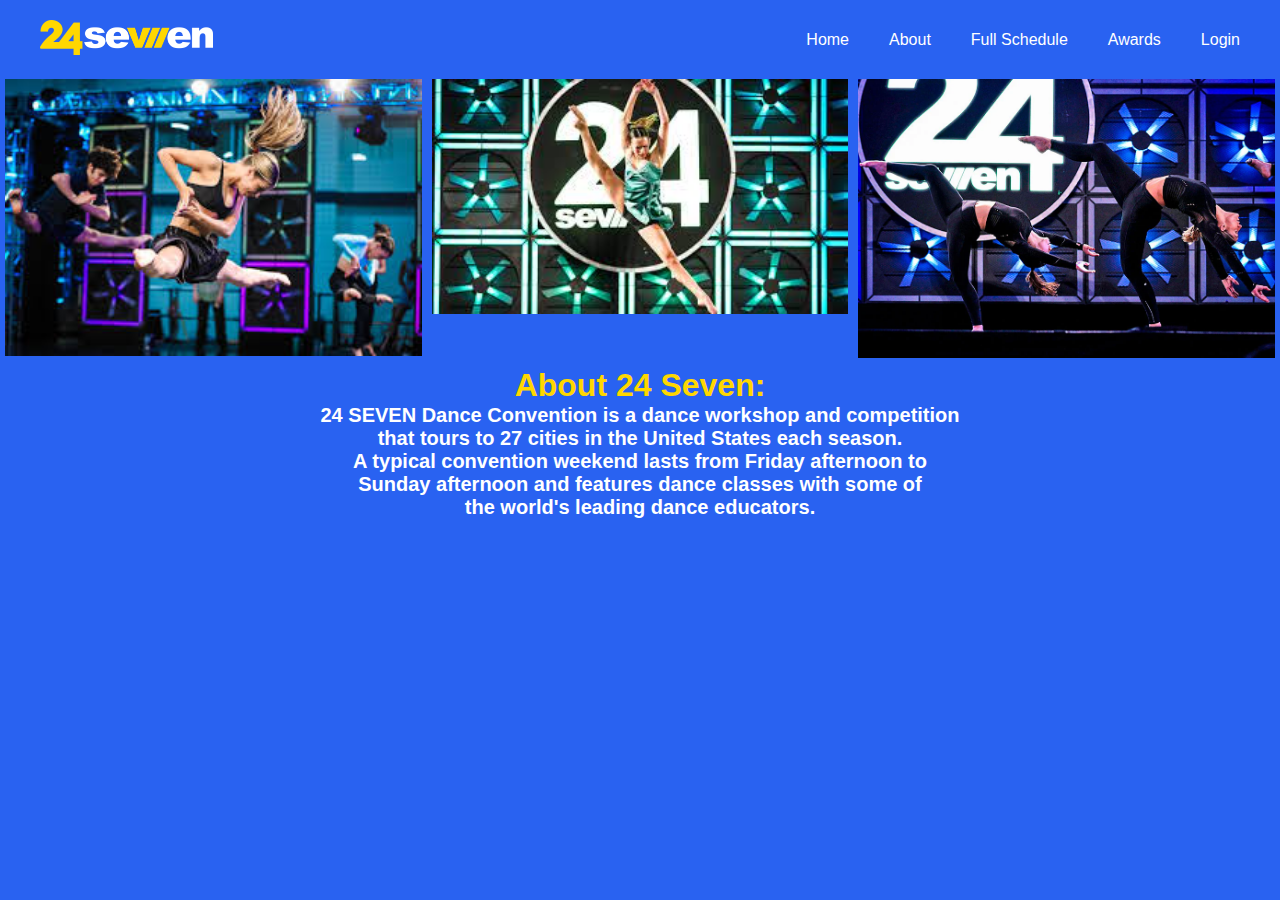
<file: about.html>
<!DOCTYPE html>

<html>
    <head>
        <title>About | Dance Competition Schedule </title>
        <link rel="stylesheet" href="style_about.css">
    </head>
    <body>
        <header>
            <nav class="navbar">
                <a href="home.html" class="logo"><img src="nav-logo.7716eb2.png" alt="24 Seven" id="logo" class="center"/></a>
                <ul class="nav-links">
                    <li><a href="home.html">Home</a></li>
                    <li><a href="#">About</a></li>
                    <li><a href="full_schedule.html">Full Schedule</a></li>
                    <li><a href="awards.html">Awards</a></li>
                    <li><a href="login.html">Login</a></li>
                </ul>
            </nav>
        </header>

        <h1>Padding</h1>
        <h1>Padding</h1>

        <div class="row">
            <div class="column">
              <img src="about_2.jpg" alt="Snow" style="width:100%">
            </div>
            <div class="column">
              <img src="about_1.jpg" alt="Forest" style="width:100%">
            </div>
            <div class="column">
              <img src="about_4.webp" alt="Mountains" style="width:100%">
            </div>
        </div>
        
        <div class="text">
            <h1>About 24 Seven:</h1>
            <p>24 SEVEN Dance Convention is a dance workshop and competition<br>
                that tours to 27 cities in the United States each season. <br>
                A typical convention weekend lasts from Friday afternoon to <br>
                Sunday afternoon and features dance classes with some of <br>
                the world's leading dance educators.</p>
        </div>
        
    </body>
</html>
</file>
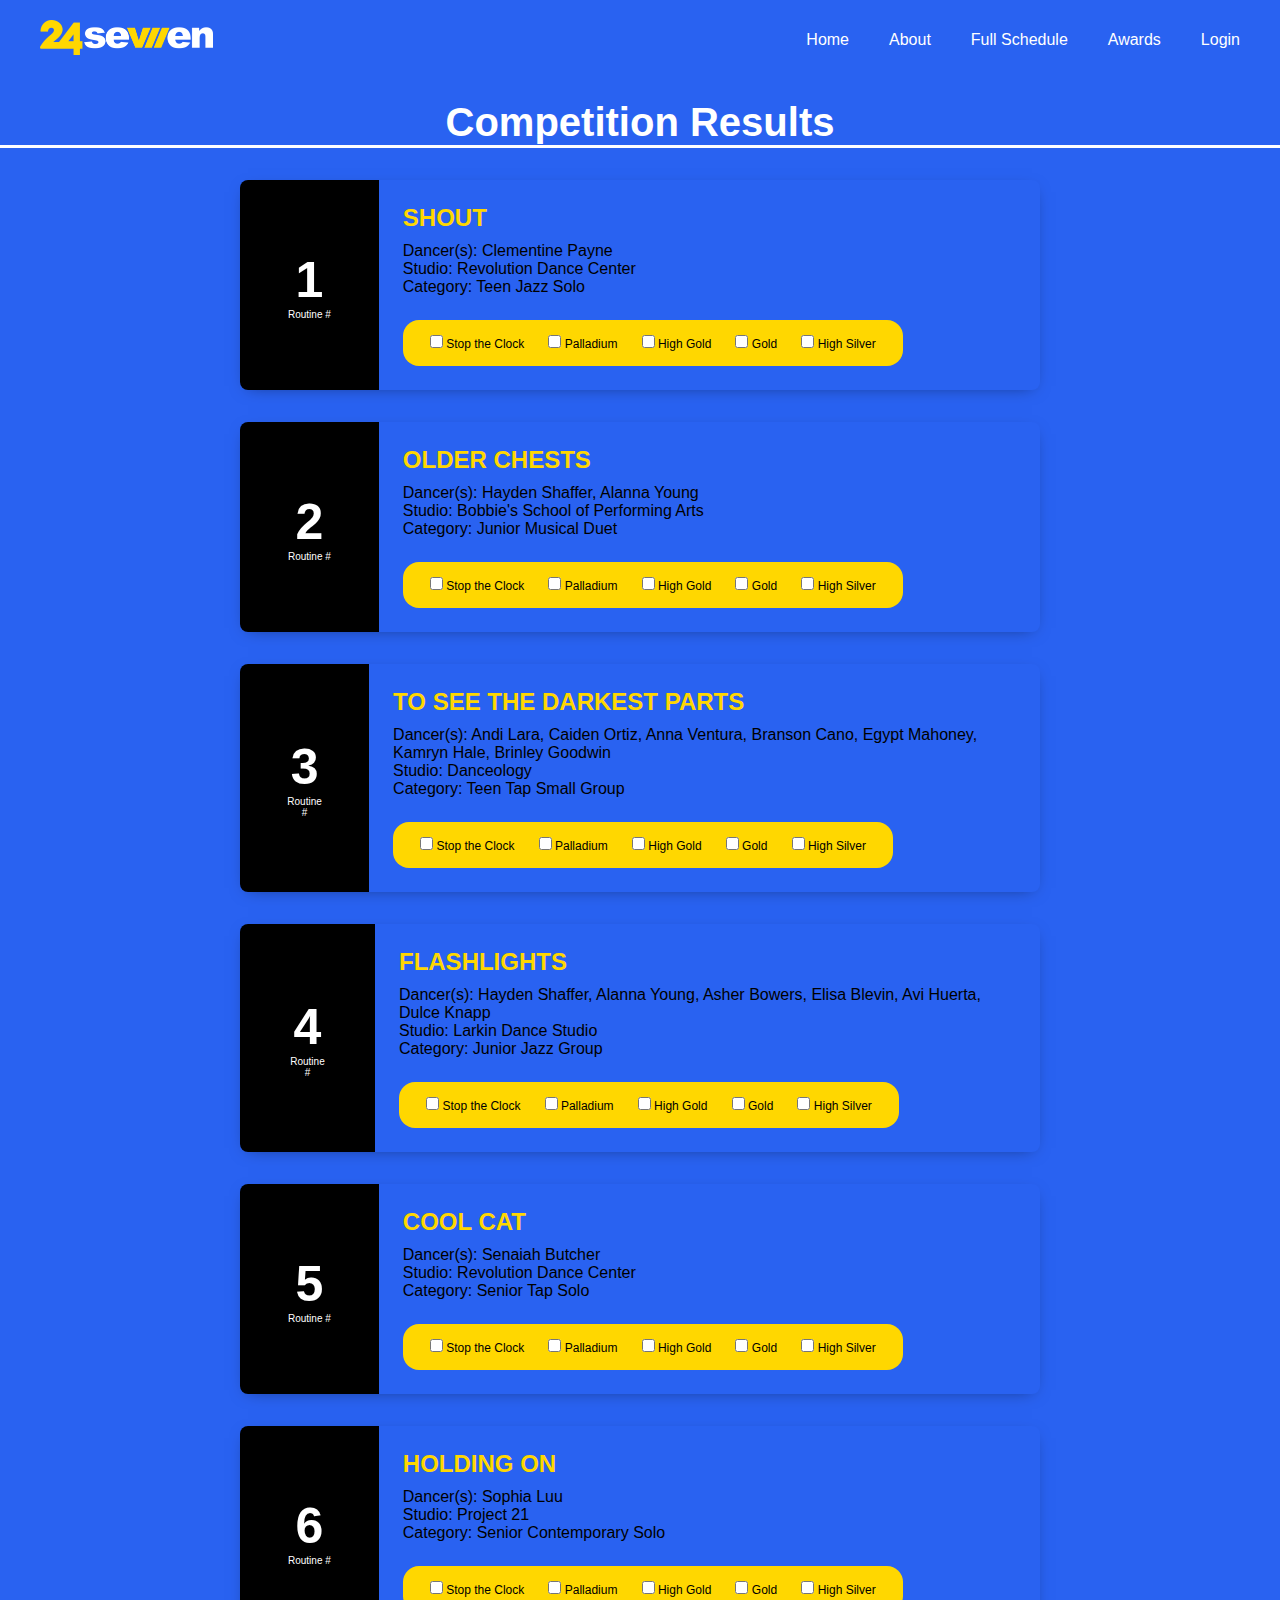
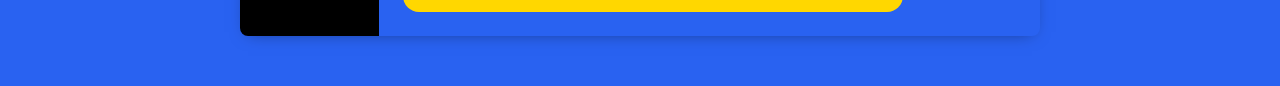
<file: awards.html>
<!DOCTYPE html>

<html>
    <head>
        <title>Awards | Dance Competition Schedule </title>
        <link rel="stylesheet" href="style_awards.css">
    </head>
    <body>
        <header>
            <nav class="navbar">
                <a href="home.html" class="logo"><img src="nav-logo.7716eb2.png" alt="24 Seven" id="logo" class="center"/></a>
                <ul class="nav-links">
                    <li><a href="home.html">Home</a></li>
                    <li><a href="about.html">About</a></li>
                    <li><a href="full_schedule.html">Full Schedule</a></li>
                    <li><a href="#">Awards</a></li>
                    <li><a href="login.html">Login</a></li>
                </ul>
            </nav>
        </header>

        <h1 id="title">Competition Results</h1>

        <div class="schedule-container">
            <div class="schedule">
                <div class="schedule-left">
                    <div class="routine_details">
                        <div class="number"> 1 </div>
                        <div class="routine"> Routine # </div>
                    </div>
                </div>
                <div class="schedule-right">
                    <h3 class="routine-name">Shout</h3>
                    <div class="routine-details">
                        Dancer(s): Clementine Payne <br>
                        Studio: Revolution Dance Center <br>
                        Category: Teen Jazz Solo <br>
                    </div>
                    <div class="schedule-timing">
                        <label id="award_pick"><input type="checkbox"> Stop the Clock  </label>
                        <label id="award_pick"><input type="checkbox"> Palladium  </label>
                        <label id="award_pick"><input type="checkbox"> High Gold  </label>
                        <label id="award_pick"><input type="checkbox"> Gold  </label>
                        <label id="award_pick"><input type="checkbox"> High Silver  </label>
                    </div>
                </div>
            </div>

            <div class="schedule">
                <div class="schedule-left">
                    <div class="routine_details">
                        <div class="number"> 2 </div>
                        <div class="routine"> Routine # </div>
                    </div>
                </div>
                <div class="schedule-right">
                    <h3 class="routine-name">Older Chests</h3>
                    <div class="routine-details">
                        Dancer(s): Hayden Shaffer, Alanna Young <br>
                        Studio: Bobbie's School of Performing Arts <br>
                        Category: Junior Musical Duet <br>
                    </div>
                    <div class="schedule-timing">
                        <label id="award_pick"><input type="checkbox"> Stop the Clock  </label>
                        <label id="award_pick"><input type="checkbox"> Palladium  </label>
                        <label id="award_pick"><input type="checkbox"> High Gold  </label>
                        <label id="award_pick"><input type="checkbox"> Gold  </label>
                        <label id="award_pick"><input type="checkbox"> High Silver  </label>
                    </div>
                </div>
            </div>

            <div class="schedule">
                <div class="schedule-left">
                    <div class="routine_details">
                        <div class="number"> 3 </div>
                        <div class="routine"> Routine # </div>
                    </div>
                </div>
                <div class="schedule-right">
                    <h3 class="routine-name">To See The Darkest Parts</h3>
                    <div class="routine-details">
                        Dancer(s): Andi Lara, Caiden Ortiz, Anna Ventura, Branson Cano, Egypt Mahoney, Kamryn Hale, Brinley Goodwin <br>
                        Studio: Danceology <br>
                        Category: Teen Tap Small Group <br>
                    </div>
                    <div class="schedule-timing">
                        <label id="award_pick"><input type="checkbox"> Stop the Clock  </label>
                        <label id="award_pick"><input type="checkbox"> Palladium  </label>
                        <label id="award_pick"><input type="checkbox"> High Gold  </label>
                        <label id="award_pick"><input type="checkbox"> Gold  </label>
                        <label id="award_pick"><input type="checkbox"> High Silver  </label>
                    </div>
                </div>
            </div>

            <div class="schedule">
                <div class="schedule-left">
                    <div class="routine_details">
                        <div class="number"> 4 </div>
                        <div class="routine"> Routine # </div>
                    </div>
                </div>
                <div class="schedule-right">
                    <h3 class="routine-name">Flashlights</h3>
                    <div class="routine-details">
                        Dancer(s): Hayden Shaffer, Alanna Young, Asher Bowers, Elisa Blevin, Avi Huerta, Dulce Knapp<br>
                        Studio: Larkin Dance Studio <br>
                        Category: Junior Jazz Group <br>
                    </div>
                    <div class="schedule-timing">
                        <label id="award_pick"><input type="checkbox"> Stop the Clock  </label>
                        <label id="award_pick"><input type="checkbox"> Palladium  </label>
                        <label id="award_pick"><input type="checkbox"> High Gold  </label>
                        <label id="award_pick"><input type="checkbox"> Gold  </label>
                        <label id="award_pick"><input type="checkbox"> High Silver  </label>
                    </div>
                </div>
            </div>
        

            <div class="schedule">
                <div class="schedule-left">
                    <div class="routine_details">
                        <div class="number"> 5 </div>
                        <div class="routine"> Routine # </div>
                    </div>
                </div>
                <div class="schedule-right">
                    <h3 class="routine-name">Cool Cat</h3>
                    <div class="routine-details">
                        Dancer(s): Senaiah Butcher <br>
                        Studio: Revolution Dance Center <br>
                        Category: Senior Tap Solo <br>
                    </div>
                    <div class="schedule-timing">
                        <label id="award_pick"><input type="checkbox"> Stop the Clock  </label>
                        <label id="award_pick"><input type="checkbox"> Palladium  </label>
                        <label id="award_pick"><input type="checkbox"> High Gold  </label>
                        <label id="award_pick"><input type="checkbox"> Gold  </label>
                        <label id="award_pick"><input type="checkbox"> High Silver  </label>
                    </div>
                </div>
            </div>

            <div class="schedule">
                <div class="schedule-left">
                    <div class="routine_details">
                        <div class="number"> 6 </div>
                        <div class="routine"> Routine # </div>
                    </div>
                </div>
                <div class="schedule-right">
                    <h3 class="routine-name">Holding On</h3>
                    <div class="routine-details">
                        Dancer(s): Sophia Luu <br>
                        Studio: Project 21 <br>
                        Category: Senior Contemporary Solo <br>
                    </div>
                    <div class="schedule-timing">
                        <label id="award_pick"><input type="checkbox"> Stop the Clock  </label>
                        <label id="award_pick"><input type="checkbox"> Palladium  </label>
                        <label id="award_pick"><input type="checkbox"> High Gold  </label>
                        <label id="award_pick"><input type="checkbox"> Gold  </label>
                        <label id="award_pick"><input type="checkbox"> High Silver  </label>
                    </div>
                </div>
            </div>
        </div>

        <br id="margin">
    </body>
</html>
</file>
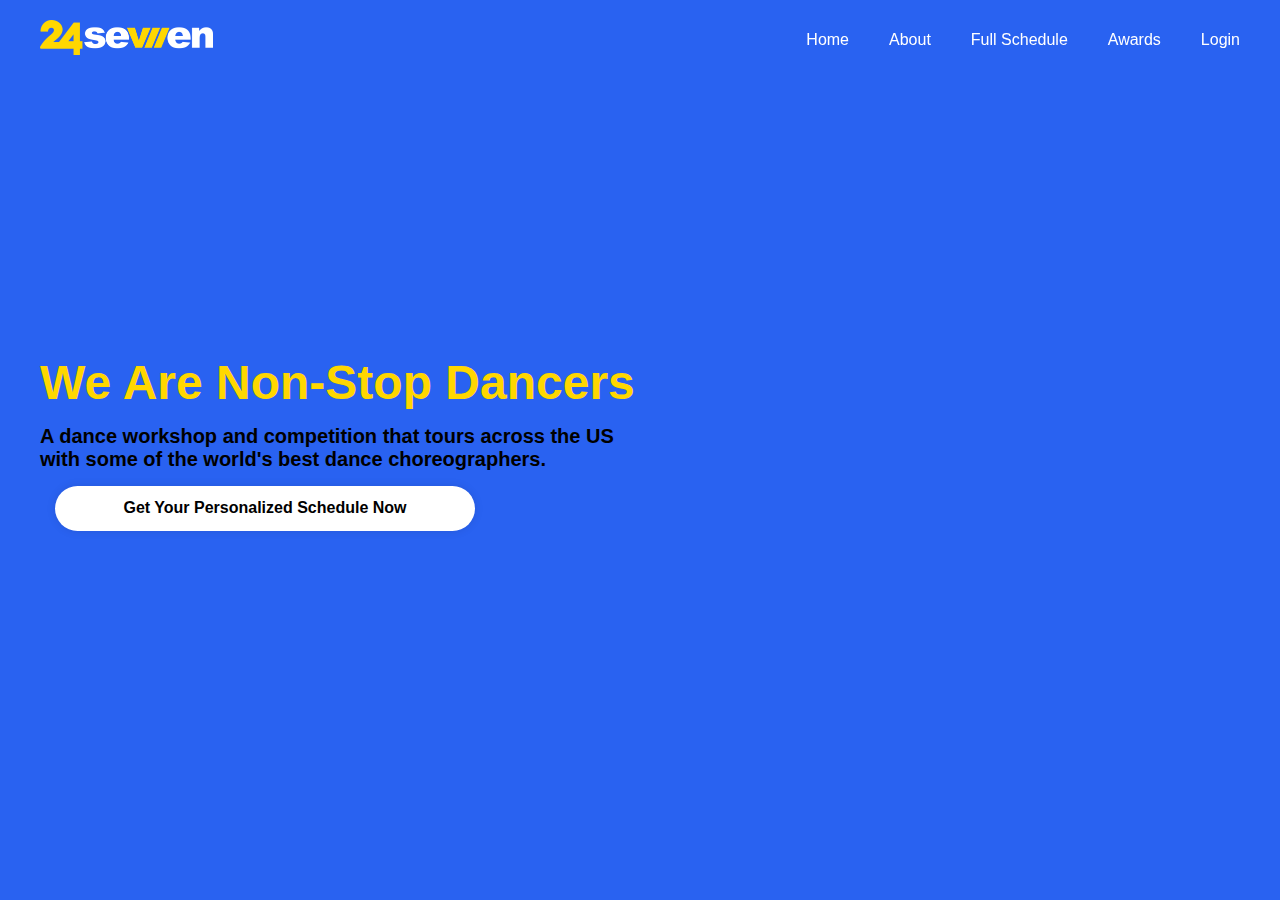
<file: home.html>
<!DOCTYPE html>

<html>
    <head>
        <title>Home | Dance Competition Schedule </title>
        <link rel="stylesheet" href="style_home.css">
    </head>
    <body>
        <header>
            <nav class="navbar">
                <a href="#" class="logo"><img src="nav-logo.7716eb2.png" alt="24 Seven" id="logo" class="center"/></a>
                <ul class="nav-links">
                    <li><a href="#">Home</a></li>
                    <li><a href="about.html">About</a></li>
                    <li><a href="full_schedule.html">Full Schedule</a></li>
                    <li><a href="awards.html">Awards</a></li>
                    <li><a href="login.html">Login</a></li>
                </ul>
            </nav>
        </header>

        <section class="hero-section">
            <div class="content">
                <h1>We Are Non-Stop Dancers</h1>
                <p>
                    A dance workshop and competition that tours across 
                    the US with some of the world's best dance choreographers.
                </p>
                <form action="">
                    <button type="submit" formaction="login.html">Get Your Personalized Schedule Now</button>
                </form>
            </div>
        </section>
    </body>
</html>
</file>
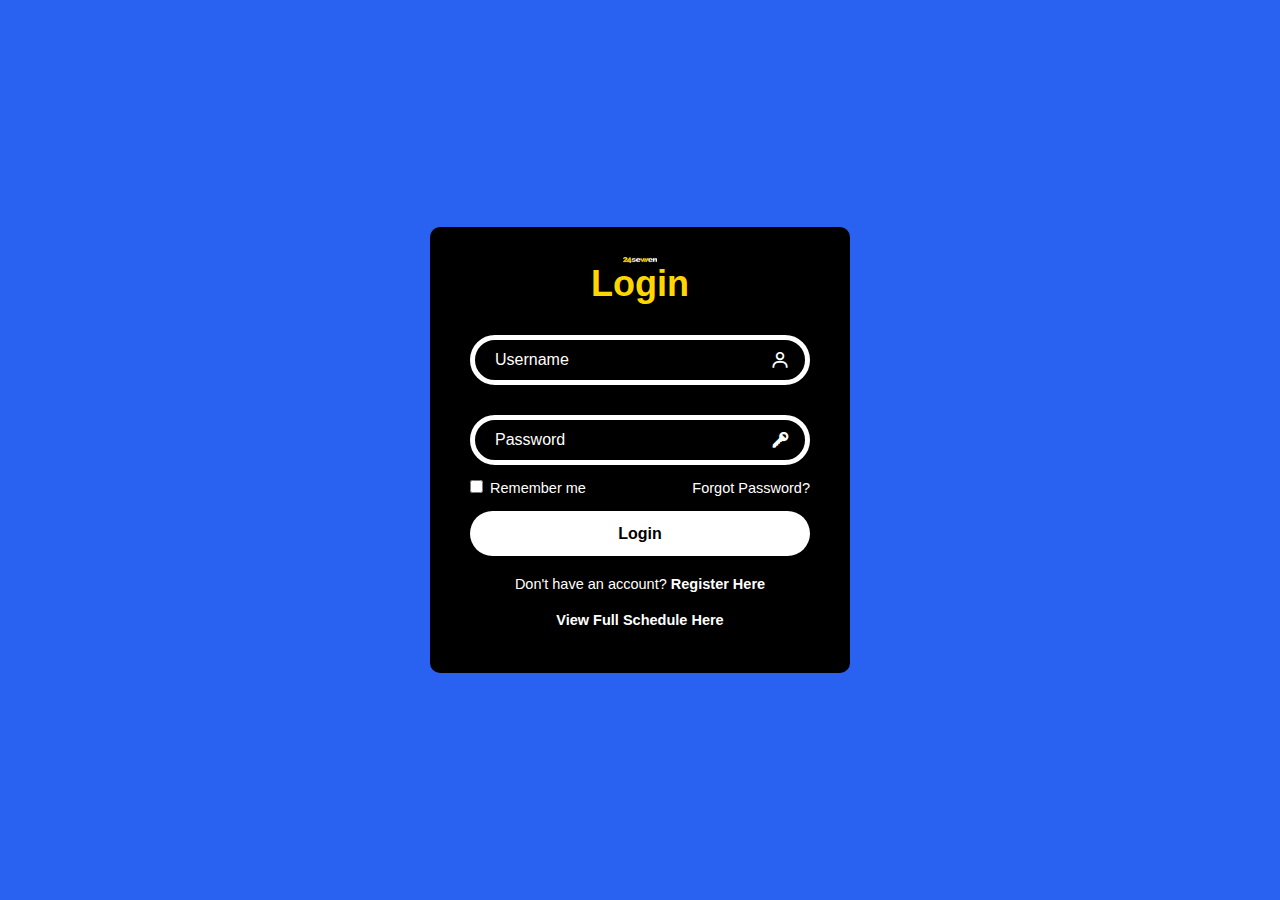
<file: login.html>
<!DOCTYPE html>

<html>
    <head>
        <title>Login | Dance Competition Schedule</title>        
        <link rel="stylesheet" href="style_login.css"/>
        <link href='https://unpkg.com/boxicons@2.1.4/css/boxicons.min.css' rel='stylesheet'>
    </head>

    <body>
        
        <div class="wrapper">
            <form action="">
                <img src="nav-logo.7716eb2.png" alt="24 Seven" id="logo" class="center"/>
                <h1>Login</h1>
                <div class="input-box">
                    <input type="text" placeholder="Username" required>
                    <i class='bx bx-user'></i>
                </div>
                <div class="input-box">
                    <input type="password" placeholder="Password" required>
                    <i class='bx bxs-key'></i>
                </div>

                <div class="remember-forgot">
                    <label><input type="checkbox"> Remember me</label>
                    <a href="#">Forgot Password?</a>
                </div>

                <button type="submit" class="btn" formaction="schedule.html">Login</button>

                <div class="register-link">
                        <p>Don't have an account? <a href="#">Register Here</a></p>
                </div>

                <div class="general-link">
                    <p><a href="full_schedule.html">View Full Schedule Here</a></p>
            </div>
            </form>
        </div>
    </body>
</html>
</file>
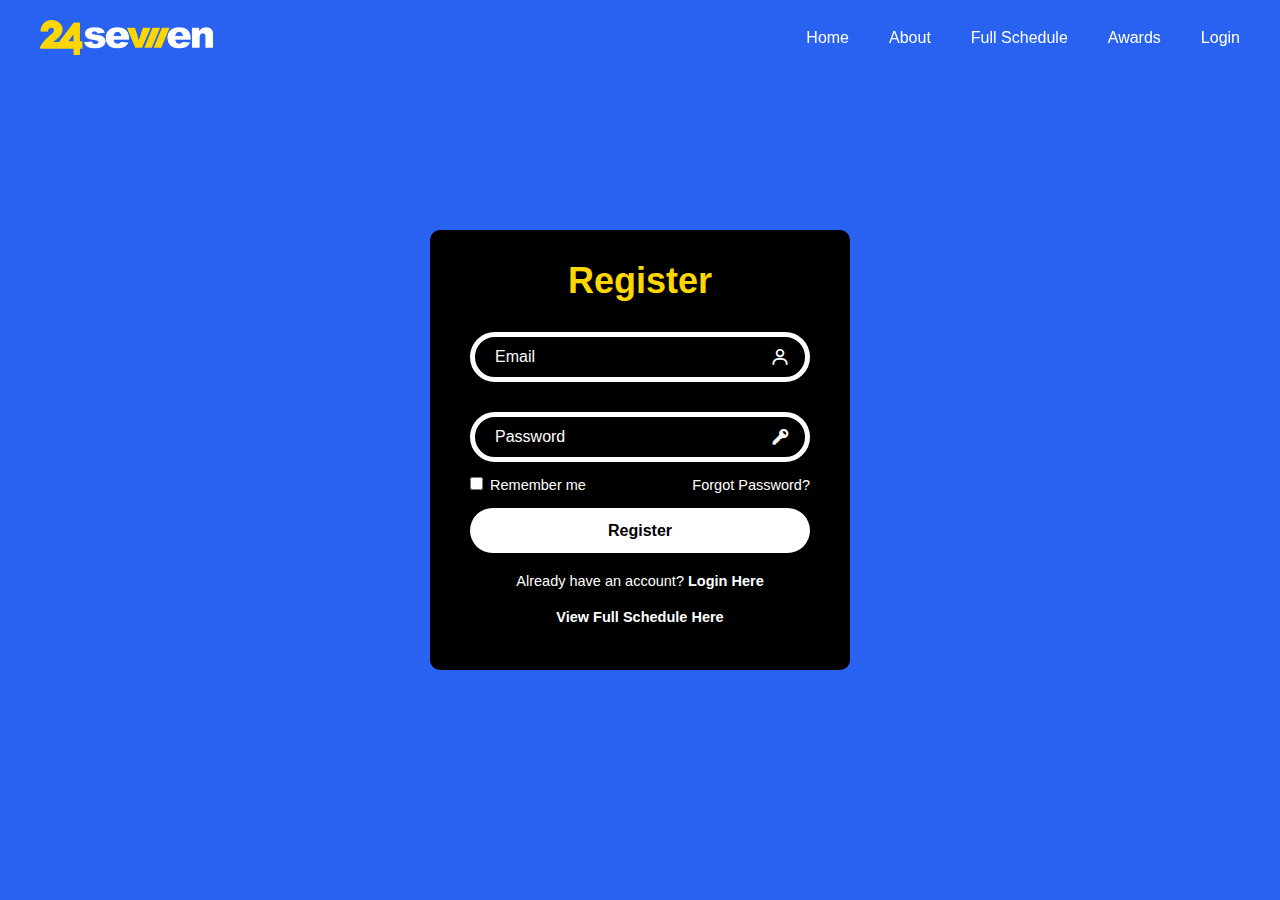
<file: register.html>
<!DOCTYPE html>

<html>
    <head>
        <title>Register | Dance Competition Schedule</title>        
        <link rel="stylesheet" href="style_login.css"/>
        <link href='https://unpkg.com/boxicons@2.1.4/css/boxicons.min.css' rel='stylesheet'>
    </head>

    <body>
        <header>
            <nav class="navbar">
                <a href="home.html" class="logo"><img src="nav-logo.7716eb2.png" alt="24 Seven" id="nav-logo" class="center"/></a>
                <ul class="nav-links">
                    <li><a href="home.html">Home</a></li>
                    <li><a href="about.html">About</a></li>
                    <li><a href="full_schedule.html">Full Schedule</a></li>
                    <li><a href="awards.html">Awards</a></li>
                    <li><a href="login.html">Login</a></li>
                </ul>
            </nav>
        </header>
        
        <div class="wrapper">
            <form action="">
                <h1>Register</h1>
                <div class="input-box">
                    <input type="text" placeholder="Email" id="email" required>
                    <i class='bx bx-user'></i>
                </div>
                <div class="input-box">
                    <input type="password" placeholder="Password" id="password" required>
                    <i class='bx bxs-key'></i>
                </div>

                <div class="remember-forgot">
                    <label><input type="checkbox"> Remember me</label>
                    <a href="#">Forgot Password?</a>
                </div>

                <button type="submit" class="btn" formaction="schedule.html" id="submit">Register</button>

                <div class="register-link">
                    <p>Already have an account? <a href="login.html">Login Here</a></p>
                </div>

                <div class="general-link">
                    <p><a href="full_schedule.html">View Full Schedule Here</a></p>
            </div>
            </form>
        </div>
    </body>
</html>
</file>
<file: style_about.css>
* {
    margin: 0;
    padding: 0;
    box-sizing: border-box;
    font-family: Verdana, Geneva, Tahoma, sans-serif;
}

#logo{
    width: 172.75px;
    height: 35px;
}

body{
    background-color: rgb(41, 98, 241);
    min-height: 100vh;
    width: 100%;
}

header{
    position: fixed;
    top: 0;
    left: 0;
    width: 100%;
    padding: 20px;
    background-color: rgb(41, 98, 241);
}

ul {
    list-style-type: none;
}

header .navbar {
    display: flex;
    align-items: center;
    max-width: 1200px;
    margin: 0 auto;
    justify-content: space-between;
    background-color: rgb(41, 98, 241)
}

.navbar .nav-links {
    display: flex;
    gap: 40px;
}

.navbar a {
    color: white;
    text-decoration: none;
    transition: 0.2s ease;

}

.navbar a:hover {
    color: rgba(255,215,0,255);
}

.column {
    float: left;
    width: 33.33%;
    padding: 5px;
}
  
.row::after {
    content: "";
    clear: both;
    display: table;
}

.text {
    text-align: center;
    color: white;
}

.text h1{
    color: rgba(255,215,0,255);
}

.text p{
    font-size: 20px;
    font-weight: bold;
}
</file>
<file: style_awards.css>
* {
    margin: 0;
    padding: 0;
    box-sizing: border-box;
    font-family: Verdana, Geneva, Tahoma, sans-serif;
}

#logo{
    width: 172.75px;
    height: 35px;
}

body{
    background-color: rgb(41, 98, 241);
    height: 100vh;
}

header{
    position: fixed;
    top: 0;
    left: 0;
    width: 100%;
    padding: 20px;
    background-color: rgb(41, 98, 241);
}

ul {
    list-style-type: none;
}

header .navbar {
    display: flex;
    align-items: center;
    max-width: 1200px;
    margin: 0 auto;
    justify-content: space-between;
}

.navbar .nav-links {
    display: flex;
    gap: 40px;
}

.navbar a {
    color: white;
    text-decoration: none;
    transition: 0.2s ease;

}

.navbar a:hover {
    color: rgba(255,215,0,255);
}

#title {
    margin-top: 100px;
    font-size: 40px;
    text-align: center;
    border-bottom: 3px solid rgb(255, 255, 255);
    color: white;
}

.schedule-container{
    font-family: Verdana, Geneva, Tahoma, sans-serif;
    max-width: 800px;
    margin: 0 auto;
}

.schedule-container .schedule{
    box-shadow: 0 4px 16px -8px rgba(0, 0, 0, 0.5);
    display: flex;
    border-radius: 8px;
    margin: 32px 0;
}

.schedule .schedule-left {
    background-color: black;
    min-width: 82px;
    display: flex;
    align-items: center;
    justify-content: center;
    color: white;
    padding: 8px 48px;
    font-weight: bold;
    text-align: center;
    border-radius: 8px 0 0 8px;
}

.schedule .schedule-left .number{
    font-size: 50px;
}

.schedule .schedule-left .routine{
    font-size: 10px;
    font-weight: normal;
}

.schedule .schedule-right {
    display: flex;
    flex-direction:  column;
    justify-content: center;
    padding: 0 24px;
}

.schedule .schedule-right h3.routine-name{
    font-size: 24px;
    margin: 24px 0 10px 0;
    color: rgba(255,215,0,255);
    text-transform: uppercase;
}

.schedule .schedule-right .schedule-timing{
    background-color: rgba(255,215,0,255);
    display:flex;
    align-items: center;
    justify-content: center;
    width: 500px;
    padding: 15px;
    border-radius: 16px;
    margin: 24px 0;
    font-size: 12px;
}

#award_pick{
    margin: auto;
}


#query{
    text-align: center;
    font-family: Verdana, Geneva, Tahoma, sans-serif;
    margin-bottom: 5px;
}

.btn {
    font-family: Verdana, Geneva, Tahoma, sans-serif;
    width: 35%;
    display: block;
    margin-left: auto;
    margin-right: auto;
    height: 45px;
    background-color: white;
    border: none;
    outline: none;
    border-radius: 40px;
    box-shadow: 0 0 10px rgba(0, 0, 0, .1);
    cursor: pointer;
    font-size: 16px;
    color: black;
    font-weight: 600;
    transition: 0.2s ease;
    margin-bottom: 15px;
}

.btn:hover {
    background: rgba(255,215,0,255);
}

#margin{
    margin-top: 20px;
}

@media (max-width: 550px) {
    .schedule {
        flex-direction: column;
    }

    .schedule .schedule-left {
        padding: 0;
        border-radius: 8px 8px 0 0;
    }

    .schedule .schedule-left .routine_details .number,
    .schedule .schedule-left .routine_details .routine {
        display: inline-block;
        font-size: 24px;
    }

    .schedule .schedule-left .routine_details {
        padding: 10px 0;
    }
}
</file>
<file: style_home.css>
* {
    margin: 0;
    padding: 0;
    box-sizing: border-box;
    font-family: Verdana, Geneva, Tahoma, sans-serif;
}

#logo{
    width: 172.75px;
    height: 35px;
}

body{
    background-color: rgb(41, 98, 241);
    height: 100vh;
}

header{
    position: fixed;
    top: 0;
    left: 0;
    width: 100%;
    padding: 20px;
}

ul {
    list-style-type: none;
}

header .navbar {
    display: flex;
    align-items: center;
    max-width: 1200px;
    margin: 0 auto;
    justify-content: space-between;
}

.navbar .nav-links {
    display: flex;
    gap: 40px;
}

.navbar a {
    color: white;
    text-decoration: none;
    transition: 0.2s ease;

}

.navbar a:hover {
    color: rgba(255,215,0,255);
}

.hero-section {
    height: 100vh;
    display: flex;
    align-items: center;
    padding: 0 20px;
}

.hero-section .content{
    color: rgba(255,215,0,255);
    max-width: 1200px;
    width: 100%;
    margin: 0 auto;
}

.hero-section .content h1  {
    font-size: 3rem;
    max-width: 600px;
}

.hero-section .content p  {
    font-weight: bold;
    font-size: 20px;
    margin-top: 15px;
    max-width: 600px;
    color: black;
}

.hero-section .content button {
    font-family: Verdana, Geneva, Tahoma, sans-serif;
    margin: 15px;
    width: 35%;
    height: 45px;
    background-color: white;
    border: none;
    outline: none;
    border-radius: 40px;
    box-shadow: 0 0 10px rgba(0, 0, 0, .1);
    cursor: pointer;
    font-size: 16px;
    color: black;
    font-weight: 600;
    transition: 0.2s ease;
}

.hero-section .content button:hover {
    background: rgba(255,215,0,255);
}
</file>
<file: style_login.css>
*{
    margin: 0;
    padding: 0;
    box-sizing: border-box;
    font-family: Verdana, Geneva, Tahoma, sans-serif;
}

#nav-logo{
    width: 172.75px;
    height: 35px;
}

body{
    background-color: rgb(41, 98, 241);
    height: 100vh;
}

header{
    position: fixed;
    top: 0;
    left: 0;
    width: 100%;
    padding: 20px;
}

ul {
    list-style-type: none;
}

header .navbar {
    display: flex;
    align-items: center;
    max-width: 1200px;
    margin: 0 auto;
    justify-content: space-between;
}

.navbar .nav-links {
    display: flex;
    gap: 40px;
}

.navbar a {
    color: white;
    text-decoration: none;
    transition: 0.2s ease;

}

.navbar a:hover {
    color: rgba(255,215,0,255);
}

.center {
    display: block;
    margin-left: auto;
    margin-right: auto;
    width:10%;
}

.wrapper h1 {
    color: rgba(255,215,0,255);
}

body{
    display: flex;
    justify-content: center;
    align-items: center;
    min-height: 100vh;
    background-color: rgb(41, 98, 241);
}

.wrapper{
    width: 420px;
    background: rgb(0, 0, 0);
    color: white;
    border-radius: 10px;
    padding: 30px 40px ;
}

.wrapper h1{
    font-size: 36px;
    text-align: center;
}

.wrapper .input-box{
    position: relative;
    width: 100%;
    height: 50px;
    margin: 30px 0;
}

.input-box input {
    width: 100%;
    height: 100%;
    background: transparent;
    border: none;
    outline: none;
    border: 5px solid rgba(255, 255, 255, 1);
    border-radius: 40px;
    font-size: 16px;
    color: white;
    padding: 20px 45px 20px 20px;
}

.input-box input::placeholder{
    color: white;
}

.input-box i {
    position: absolute;
    right: 20px;
    top: 50%;
    transform: translateY(-50%);
    font-size: 20px;
}

.wrapper .remember-forgot{
    display: flex;
    justify-content: space-between;
    font-size: 14.5px;
    margin: -15px 0 15px;
}

.remember-forgot label input {
    accent-color: white;
    margin-right: 3px;
}

.remember-forgot a{
    color: white;
    text-decoration: none;
}

.remember-forgot a:hover {
    text-decoration: underline;
}

.wrapper .btn {
    font-family: Verdana, Geneva, Tahoma, sans-serif;
    width: 100%;
    height: 45px;
    background-color: white;
    border: none;
    outline: none;
    border-radius: 40px;
    box-shadow: 0 0 10px rgba(0, 0, 0, .1);
    cursor: pointer;
    font-size: 16px;
    color: black;
    font-weight: 600;
    transition: 0.2s ease;
}

.wrapper .btn:hover {
    background: rgba(255,215,0,255);
}

.wrapper .register-link {
    font-size: 14.5px;
    text-align: center;
    margin: 20px 0 15px;
}

.register-link p a {
    color: white;
    text-decoration: none;
    font-weight: 600;
}

.register-link p a:hover{
    text-decoration: underline;

}

.wrapper .general-link {
    font-size: 14.5px;
    text-align: center;
    margin: 20px 0 15px;
}

.general-link p a {
    color: white;
    text-decoration: none;
    font-weight: 600;
}

.general-link p a:hover{
    text-decoration: underline;

}
</file>
